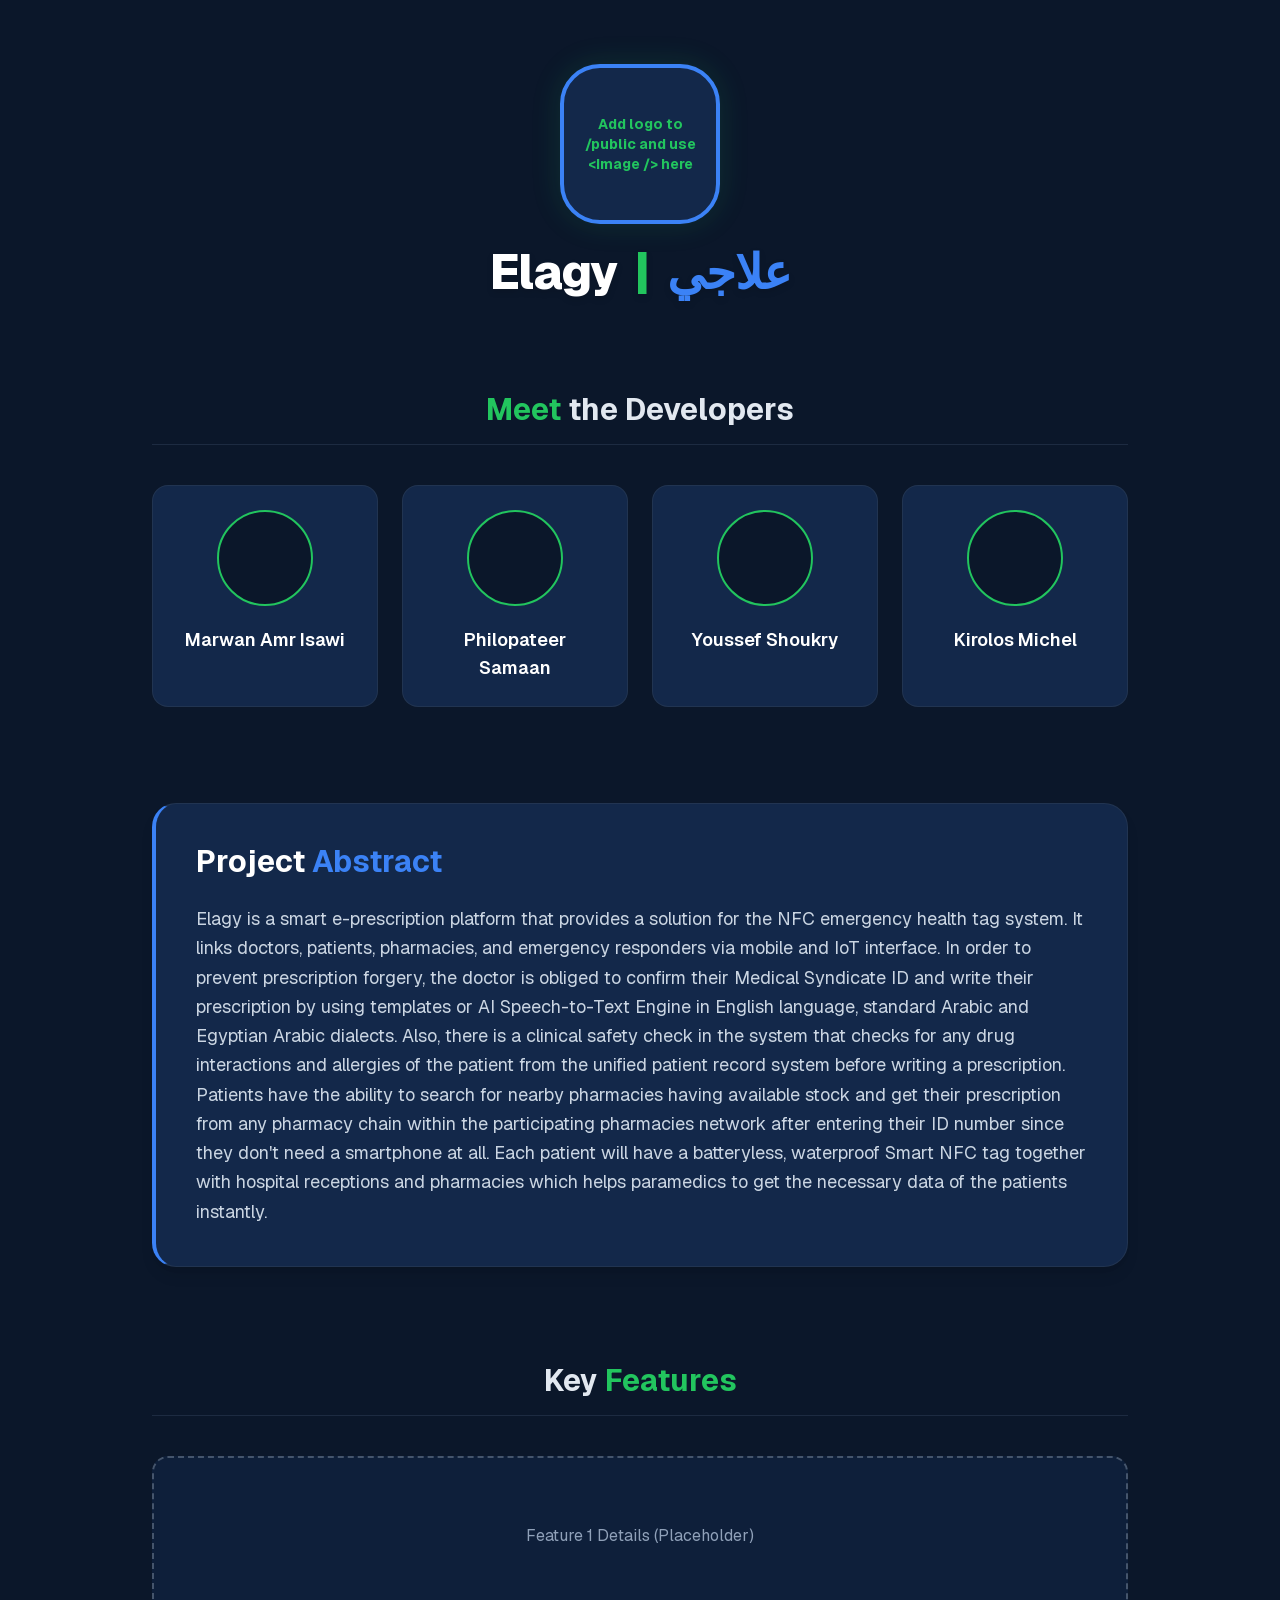
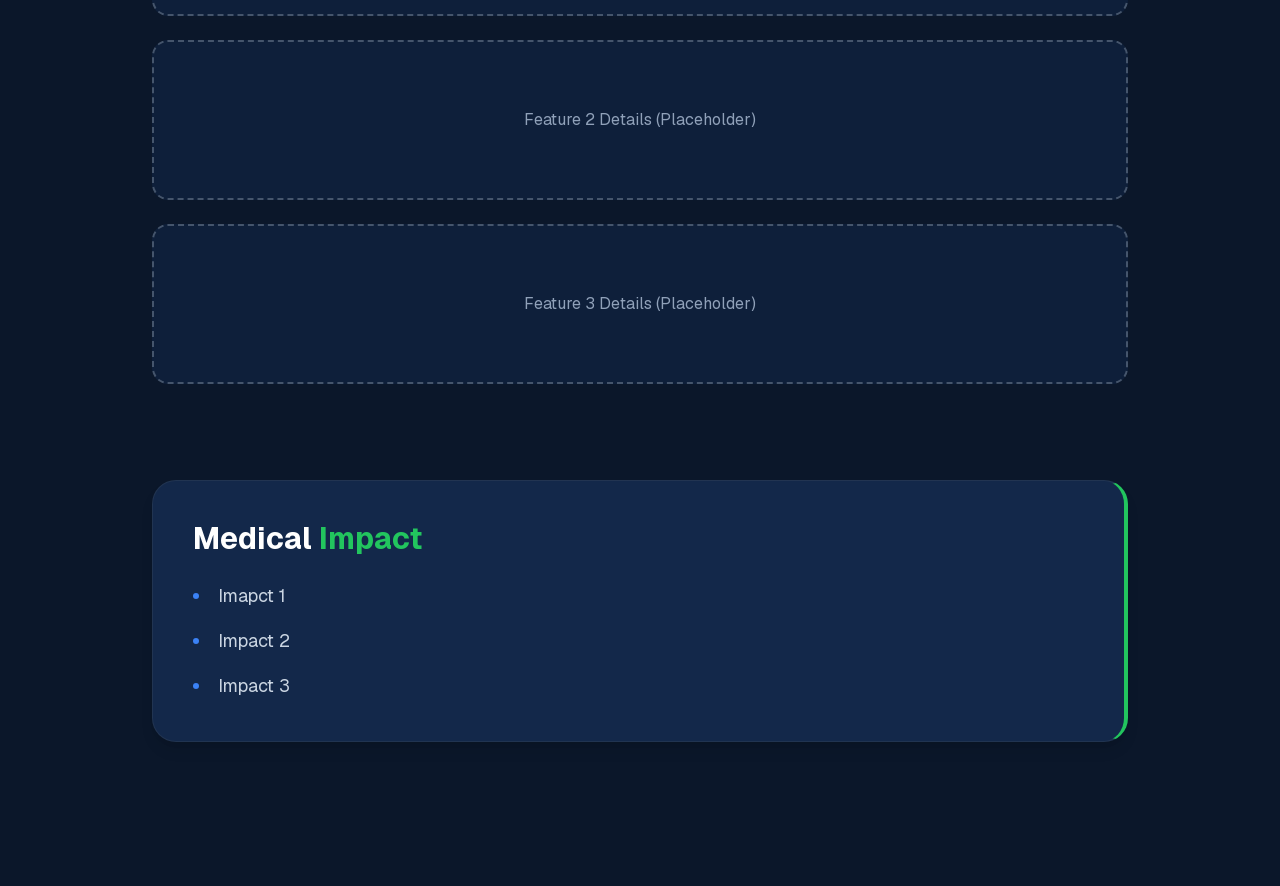
<file: index.html>
<!DOCTYPE html><html lang="en" class="T19VSG_variable _8Li5zG_variable h-full antialiased"><head><meta charSet="utf-8"/><meta name="viewport" content="width=device-width, initial-scale=1"/><link rel="preload" href="/_next/static/media/07a39a8a4660cc7c-s.p.0r6juujl39pe6.woff2" as="font" crossorigin="" type="font/woff2"/><link rel="preload" href="/_next/static/media/605ce01b664af129-s.p.0wgildi0cnwt9.woff2" as="font" crossorigin="" type="font/woff2"/><link rel="stylesheet" href="/_next/static/chunks/00hg7iv8ultl4.css" data-precedence="next"/><link rel="preload" as="script" fetchPriority="low" href="/_next/static/chunks/0j1we3cwg31qe.js"/><script src="/_next/static/chunks/1cuyxw6v18rxx.js" async=""></script><script src="/_next/static/chunks/39_j1bdzreq0m.js" async=""></script><script src="/_next/static/chunks/turbopack-2u1d16houkiyo.js" async=""></script><script src="/_next/static/chunks/3qfy96eoyh-ek.js" async=""></script><title>Create Next App</title><meta name="description" content="Generated by create next app"/><link rel="icon" href="/favicon.ico?favicon.117ezoe8m31dk.ico" sizes="48x48" type="image/x-icon"/><meta name="next-size-adjust" content=""/><script src="/_next/static/chunks/0cz1d0mv5g_q7.js" noModule=""></script></head><body class="min-h-full flex flex-col"><div hidden=""><!--$--><!--/$--></div><div class="min-h-screen bg-[#0B172A] text-slate-200 font-sans selection:bg-[#22C55E] selection:text-white pb-20"><main class="max-w-5xl mx-auto px-6 py-16 space-y-24"><section class="flex flex-col items-center text-center space-y-6 animate-fade-in-down"><div class="relative w-40 h-40 rounded-[2.5rem] overflow-hidden border-4 border-[#3B82F6] shadow-[0_0_30px_rgba(34,197,94,0.15)] bg-[#13284A] flex items-center justify-center"><span class="text-[#22C55E] font-bold text-sm text-center px-4">Add logo to /public and use &lt;Image /&gt; here</span></div><h1 class="text-5xl font-extrabold tracking-tight text-white drop-shadow-md">Elagy <span class="text-[#22C55E] mx-2">|</span> <span class="text-[#3B82F6] font-arabic" dir="rtl">علاجي</span></h1></section><section><h2 class="text-3xl font-bold mb-10 text-center border-b border-slate-700/50 pb-4"><span class="text-[#22C55E]">Meet</span> the Developers</h2><div class="grid grid-cols-1 sm:grid-cols-2 md:grid-cols-4 gap-6"><div class="bg-[#13284A] p-6 rounded-2xl flex flex-col items-center border border-slate-700/50 hover:border-[#3B82F6] hover:shadow-[0_0_15px_rgba(59,130,246,0.2)] transition-all duration-300"><div class="w-24 h-24 rounded-full bg-[#0B172A] mb-5 border-2 border-[#22C55E]"></div><h3 class="font-semibold text-center text-white text-lg">Marwan Amr Isawi</h3></div><div class="bg-[#13284A] p-6 rounded-2xl flex flex-col items-center border border-slate-700/50 hover:border-[#3B82F6] hover:shadow-[0_0_15px_rgba(59,130,246,0.2)] transition-all duration-300"><div class="w-24 h-24 rounded-full bg-[#0B172A] mb-5 border-2 border-[#22C55E]"></div><h3 class="font-semibold text-center text-white text-lg">Philopateer Samaan</h3></div><div class="bg-[#13284A] p-6 rounded-2xl flex flex-col items-center border border-slate-700/50 hover:border-[#3B82F6] hover:shadow-[0_0_15px_rgba(59,130,246,0.2)] transition-all duration-300"><div class="w-24 h-24 rounded-full bg-[#0B172A] mb-5 border-2 border-[#22C55E]"></div><h3 class="font-semibold text-center text-white text-lg">Youssef Shoukry</h3></div><div class="bg-[#13284A] p-6 rounded-2xl flex flex-col items-center border border-slate-700/50 hover:border-[#3B82F6] hover:shadow-[0_0_15px_rgba(59,130,246,0.2)] transition-all duration-300"><div class="w-24 h-24 rounded-full bg-[#0B172A] mb-5 border-2 border-[#22C55E]"></div><h3 class="font-semibold text-center text-white text-lg">Kirolos Michel</h3></div></div></section><section class="bg-[#13284A] p-8 md:p-10 rounded-3xl border border-slate-700/50 border-l-4 border-l-[#3B82F6] shadow-lg"><h2 class="text-3xl font-bold mb-6 text-white">Project <span class="text-[#3B82F6]">Abstract</span></h2><p class="text-lg leading-relaxed text-slate-300">Elagy is a smart e-prescription platform that provides a solution for the NFC emergency health tag system. It links doctors, patients, pharmacies, and emergency responders via mobile and IoT interface. In order to prevent prescription forgery, the doctor is obliged to confirm their Medical Syndicate ID and write their prescription by using templates or AI Speech-to-Text Engine in English language, standard Arabic and Egyptian Arabic dialects. Also, there is a clinical safety check in the system that checks for any drug interactions and allergies of the patient from the unified patient record system before writing a prescription. Patients have the ability to search for nearby pharmacies having available stock and get their prescription from any pharmacy chain within the participating pharmacies network after entering their ID number since they don&#x27;t need a smartphone at all. Each patient will have a batteryless, waterproof Smart NFC tag together with hospital receptions and pharmacies which helps paramedics to get the necessary data of the patients instantly.</p></section><section><h2 class="text-3xl font-bold mb-10 text-center border-b border-slate-700/50 pb-4">Key <span class="text-[#22C55E]">Features</span></h2><div class="flex flex-col gap-6"><div class="w-full bg-[#13284A]/50 min-h-40 p-6 rounded-2xl border-2 border-dashed border-slate-600 flex items-center justify-center text-slate-400 hover:border-[#22C55E] transition-colors duration-300">Feature <!-- -->1<!-- --> Details (Placeholder)</div><div class="w-full bg-[#13284A]/50 min-h-40 p-6 rounded-2xl border-2 border-dashed border-slate-600 flex items-center justify-center text-slate-400 hover:border-[#22C55E] transition-colors duration-300">Feature <!-- -->2<!-- --> Details (Placeholder)</div><div class="w-full bg-[#13284A]/50 min-h-40 p-6 rounded-2xl border-2 border-dashed border-slate-600 flex items-center justify-center text-slate-400 hover:border-[#22C55E] transition-colors duration-300">Feature <!-- -->3<!-- --> Details (Placeholder)</div></div></section><section class="bg-[#13284A] p-8 md:p-10 rounded-3xl border border-slate-700/50 border-r-4 border-r-[#22C55E] shadow-lg"><h2 class="text-3xl font-bold mb-6 text-white">Medical <span class="text-[#22C55E]">Impact</span></h2><ul class="text-lg leading-relaxed text-slate-300 space-y-4 list-disc list-inside marker:text-[#3B82F6]"><li>Imapct 1</li><li>Impact 2</li><li>Impact 3</li></ul></section></main></div><!--$--><!--/$--><script id="_R_">(globalThis["TURBOPACK"] || (globalThis["TURBOPACK"] = [])).push({"otherChunks":["static/chunks/0j1we3cwg31qe.js","static/chunks/1cuyxw6v18rxx.js","static/chunks/39_j1bdzreq0m.js"],"runtimeModuleIds":[94553]});</script><script src="/_next/static/chunks/0j1we3cwg31qe.js" async=""></script><script>(self.__next_f=self.__next_f||[]).push([0])</script><script>self.__next_f.push([1,"1:\"$Sreact.fragment\"\n2:\"/_next/static/chunks/3qfy96eoyh-ek.js\"\n3:I[39756,[\"$2\"],\"default\"]\n4:I[37457,[\"$2\"],\"default\"]\nd:\"ViewportBoundary\"\ne:I[97367,[\"$2\"],\"$d\"]\n10:\"MetadataBoundary\"\n11:I[97367,[\"$2\"],\"$10\"]\n12:\"$Sreact.suspense\"\n14:I[68027,[\"$2\"],\"default\",1]\n:HL[\"/_next/static/chunks/00hg7iv8ultl4.css\",\"style\"]\n:HL[\"/_next/static/media/07a39a8a4660cc7c-s.p.0r6juujl39pe6.woff2\",\"font\",{\"crossOrigin\":\"\",\"type\":\"font/woff2\"}]\n:HL[\"/_next/static/media/605ce01b664af129-s.p.0wgildi0cnwt9.woff2\",\"font\",{\"crossOrigin\":\"\",\"type\":\"font/woff2\"}]\n5:[[\"children\",{\"s\":\"__PAGE__\",\"h\":512,\"d\":{\"r\":[\"$\",\"$1\",\"c\",{\"children\":[[\"$\",\"div\",null,{\"className\":\"min-h-screen bg-[#0B172A] text-slate-200 font-sans selection:bg-[#22C55E] selection:text-white pb-20\",\"children\":[\"$\",\"main\",null,{\"className\":\"max-w-5xl mx-auto px-6 py-16 space-y-24\",\"children\":[[\"$\",\"section\",null,{\"className\":\"flex flex-col items-center text-center space-y-6 animate-fade-in-down\",\"children\":[[\"$\",\"div\",null,{\"className\":\"relative w-40 h-40 rounded-[2.5rem] overflow-hidden border-4 border-[#3B82F6] shadow-[0_0_30px_rgba(34,197,94,0.15)] bg-[#13284A] flex items-center justify-center\",\"children\":[\"$\",\"span\",null,{\"className\":\"text-[#22C55E] font-bold text-sm text-center px-4\",\"children\":\"Add logo to /public and use \u003cImage /\u003e here\"}]}],[\"$\",\"h1\",null,{\"className\":\"text-5xl font-extrabold tracking-tight text-white drop-shadow-md\",\"children\":[\"Elagy \",[\"$\",\"span\",null,{\"className\":\"text-[#22C55E] mx-2\",\"children\":\"|\"}],\" \",[\"$\",\"span\",null,{\"className\":\"text-[#3B82F6] font-arabic\",\"dir\":\"rtl\",\"children\":\"علاجي\"}]]}]]}],[\"$\",\"section\",null,{\"children\":[[\"$\",\"h2\",null,{\"className\":\"text-3xl font-bold mb-10 text-center border-b border-slate-700/50 pb-4\",\"children\":[[\"$\",\"span\",null,{\"className\":\"text-[#22C55E]\",\"children\":\"Meet\"}],\" the Developers\"]}],[\"$\",\"div\",null,{\"className\":\"grid grid-cols-1 sm:grid-cols-2 md:grid-cols-4 gap-6\",\"children\":[[\"$\",\"div\",\"Marwan Amr Isawi\",{\"className\":\"bg-[#13284A] p-6 rounded-2xl flex flex-col items-center border border-slate-700/50 hover:border-[#3B82F6] hover:shadow-[0_0_15px_rgba(59,130,246,0.2)] transition-all duration-300\",\"children\":[[\"$\",\"div\",null,{\"className\":\"w-24 h-24 rounded-full bg-[#0B172A] mb-5 border-2 border-[#22C55E]\"}],[\"$\",\"h3\",null,{\"className\":\"font-semibold text-center text-white text-lg\",\"children\":\"Marwan Amr Isawi\"}]]}],[\"$\",\"div\",\"Philopateer Samaan\",{\"className\":\"bg-[#13284A] p-6 rounded-2xl flex flex-col items-center border border-slate-700/50 hover:border-[#3B82F6] hover:shadow-[0_0_15px_rgba(59,130,246,0.2)] transition-all duration-300\",\"children\":[[\"$\",\"div\",null,{\"className\":\"w-24 h-24 rounded-full bg-[#0B172A] mb-5 border-2 border-[#22C55E]\"}],[\"$\",\"h3\",null,{\"className\":\"font-semibold text-center text-white text-lg\",\"children\":\"Philopateer Samaan\"}]]}],[\"$\",\"div\",\"Youssef Shoukry\",{\"className\":\"bg-[#13284A] p-6 rounded-2xl flex flex-col items-center border border-slate-700/50 hover:border-[#3B82F6] hover:shadow-[0_0_15px_rgba(59,130,246,0.2)] transition-all duration-300\",\"children\":[\"$L6\",\"$L7\"]}],\"$L8\"]}]]}],\"$L9\",\"$La\",\"$Lb\"]}]}],null,\"$Lc\"]}],\"p\":false,\"v\":null}}]]\n0:{\"P\":null,\"c\":[\"\",\"\"],\"q\":\"\",\"i\":false,\"t\":{\"t\":{\"s\":\"\",\"h\":528,\"d\":{\"r\":[\"$\",\"$1\",\"c\",{\"children\":[[[\"$\",\"link\",\"0\",{\"rel\":\"stylesheet\",\"href\":\"/_next/static/chunks/00hg7iv8ultl4.css\",\"precedence\":\"next\",\"crossOrigin\":\"$undefined\",\"nonce\":\"$undefined\"}],[\"$\",\"script\",\"script-0\",{\"src\":\"/_next/static/chunks/3qfy96eoyh-ek.js\",\"async\":true,\"nonce\":\"$undefined\"}]],[\"$\",\"html\",null,{\"lang\":\"en\",\"className\":\"T19VSG_variable _8Li5zG_variable h-full antialiased\",\"children\":[\"$\",\"body\",null,{\"className\":\"min-h-full flex flex-col\",\"children\":[\"$\",\"$L3\",null,{\"parallelRouterKey\":\"children\",\"error\":\"$undefined\",\"errorStyles\":\"$undefined\",\"errorScripts\":\"$undefined\",\"template\":[\"$\",\"$L4\",null,{}],\"templateStyles\":\"$undefined\",\"templateScripts\":\"$undefined\",\"notFound\":[[[\"$\",\"title\",null,{\"children\":\"404: This page could not be found.\"}],[\"$\",\"div\",null,{\"style\":{\"fontFamily\":\"system-ui,\\\"Segoe UI\\\",Roboto,Helvetica,Arial,sans-serif,\\\"Apple Color Emoji\\\",\\\"Segoe UI Emoji\\\"\",\"height\":\"100vh\",\"textAlign\":\"center\",\"display\":\"flex\",\"flexDirection\":\"column\",\"alignItems\":\"center\",\"justifyContent\":\"center\"},\"children\":[\"$\",\"div\",null,{\"children\":[[\"$\",\"style\",null,{\"dangerouslySetInnerHTML\":{\"__html\":\"body{color:#000;background:#fff;margin:0}.next-error-h1{border-right:1px solid rgba(0,0,0,.3)}@media (prefers-color-scheme:dark){body{color:#fff;background:#000}.next-error-h1{border-right:1px solid rgba(255,255,255,.3)}}\"}}],[\"$\",\"h1\",null,{\"className\":\"next-error-h1\",\"style\":{\"display\":\"inline-block\",\"margin\":\"0 20px 0 0\",\"padding\":\"0 23px 0 0\",\"fontSize\":24,\"fontWeight\":500,\"verticalAlign\":\"top\",\"lineHeight\":\"49px\"},\"children\":404}],[\"$\",\"div\",null,{\"style\":{\"display\":\"inline-block\"},\"children\":[\"$\",\"h2\",null,{\"style\":{\"fontSize\":14,\"fontWeight\":400,\"lineHeight\":\"49px\",\"margin\":0},\"children\":\"This page could not be found.\"}]}]]}]}]],[]],\"forbidden\":\"$undefined\",\"unauthorized\":\"$undefined\"}]}]}]]}],\"p\":false,\"v\":null},\"c\":\"$Q5\"},\"h\":{\"r\":[\"$\",\"$1\",\"h\",{\"children\":[null,[\"$\",\"$Le\",null,{\"children\":\"$Lf\"}],[\"$\",\"$L11\",null,{\"children\":[[\"$\",\"div\",null,{\"hidden\":true,\"children\":[\"$\",\"$12\",null,{\"name\":\"Next.Metadata\",\"children\":\"$L13\"}]}],null]}],[\"$\",\"meta\",null,{\"name\":\"next-size-adjust\",\"content\":\"\"}]]}],\"p\":false,\"v\":null}},\"m\":\"$undefined\",\"G\":[\"$14\",[[\"$\",\"link\",\"0\",{\"rel\":\"stylesheet\",\"href\":\"/_next/static/chunks/00hg7iv8ultl4.css\",\"precedence\":\"next\",\"crossOrigin\":\"$undefined\",\"nonce\":\"$undefined\"}]]],\"S\":true,\"r\":\"$undefined\",\"s\":\"$undefined\",\"a\":\"$undefined\",\"l\":\"$undefined\",\"p\":\"$undefined\",\"d\":\"$undefined\",\"b\":\"c04v2Za9uoxqkuXDHt5mf\"}\n16:I[97367,[\"$2\"],\"OutletBoundary\"]\n6:[\"$\",\"div\",null,{\"className\":\"w-24 h-24 rounded-full bg-[#0B172A] mb-5 border-2 border-[#22C55E]\"}]\n7:[\"$\",\"h3\",null,{\"className\":\"font-semibold text-center text-white text-lg\",\"children\":\"Youssef Shoukry\"}]\n8:[\"$\",\"div\",\"Kirolos Michel\",{\"className\":\"bg-[#13284A] p-6 rounded-2xl flex flex-col items-center border border-slate-700/50 hover:border-[#3B82F6] hover:shadow-[0_0_15px_rgba(59,130,246,0.2)] transition-all duration-300\",\"children\":[[\"$\",\"div\",null,{\"className\":\"w-24 h-24 rounded-full bg-[#0B172A] mb-5 border-2 border-[#22C55E]\"}],[\"$\",\"h3\",null,{\"className\":\"font-semibold text-center text-white text-lg\",\"children\":\"Kirolos Michel\"}]]}]\n15:T432,Elagy is a smart e-prescription platform that provides a solution for the NFC emergency health tag system. It links doctors, patients, pharmacies, and emergency responders via mobile and IoT interface. In order to prevent prescription forgery, the doctor is obliged to confirm their Medical Syndicate ID and write their prescription by using templates or AI Speech-to-Text Engine in English language, standard Arabic and Egyptian Arabic dialects. Also, there is a clinical safety check in the system that checks for any drug interactions and allergies of the patient from the unified patient record system before writing a prescription. Patients have the ability to search for nearby pharmacies having available stock and get their prescription from any pharmacy chain within the participating pharmacies network after entering their ID number since they don't need a smartphone at all. Each patient will have a batteryless, waterproof Smart NFC tag together with hospital receptions and pharmacies which helps paramedics to get the necessary data of the patients instantly.9:[\"$\",\"section\",null,{\"className\":\"bg-[#13284A] p-8 md:p-10 rounded-3xl border border-slate-700/50 border-l-4 border-l-[#3B82F6] shadow-lg\",\"children\":[[\"$\",\"h2\",null,{\"className\":\"text-3xl font-bold mb-6 text-white\",\"children\":[\"Project \",[\"$\",\"span\",null,{\"className\":\"text-[#3B82F6]\",\"children\":\"Abstract\"}]]}],[\"$\",\"p\",null,{\"className\":\"text-lg leading-relaxed text-slate-300\",\"children\":\"$15\"}]]}]\na:[\"$\",\"section\",null,{\"children\":[[\"$\",\"h2\",null,{\"className\":\"text-3xl font-bold mb-10 text-center border-b border-slate-700/50 pb-4\",\"children\":[\"Key \",[\"$\",\"span\",null,{\"className\":\"text-[#22C55E]\",\"children\":\"Features\"}]]}],[\"$\",\"div\",null,{\"className\":\"flex flex-col gap-6\",\"children\":[[\"$\",\"div\",\"1\",{\"className\":\"w-full bg-[#13284A]/50 min-h-40 p-6 rounded-2xl border-2 border-dashed border-slate-600 flex items-center justify-center text-slate-400 hover:border-[#22C55E] transition-colors duration-300\",\"children\":[\"Feature \",1,\" Details (Placeholder)\"]}],[\"$\",\"div\",\"2\",{\"className\":\"w-full bg-[#13284A]/50 min-h-40 p-6 rounded-2xl border-2 border-dashed border-slate-600 flex items-center justify-center text-slate-400 hover:border-[#22C55E] transition-colors duration-300\",\"children\":[\"Feature \",2,\" Details (Placeholder)\"]}],[\"$\",\"div\",\"3\",{\"className\":\"w-full bg-[#13284A]/50 min-h-40 p-6 rounded-2xl border-2 border-dashed border-slate-600 flex items-center justify-center text-slate-400 hover:border-[#22C55E] transition-colors duration-300\",\"children\":[\"Feature \",3,\" Details (Placeholder)\"]}]]}]]}]\nb:[\"$\",\"section\",null,{\"className\":\"bg-[#13284A] p-8 md:p-10 rounded-3xl border border-slate-700/50 border-r-4 border-r-[#22C55E] shadow-lg\",\"children\":[[\"$\",\"h2\",null,{\"className\":\"text-3xl font-bold mb-6 text-white\",\"children\":[\"Medical \",[\"$\",\"span\",null,{\"className\":\"text-[#22C55E]\",\"children\":\"Impact\"}]]}],[\"$\",\"ul\",null,{\"className\":\"text-lg leading-relaxed text-slate-300 space-y-4 list-disc list-inside marker:text-[#3B82F6]\",\"children\":[[\"$\",\"li\",null,{\"children\":\"Imapct 1\"}],[\"$\",\"li\",null,{\"children\":\"Impact 2\"}],[\"$\",\"li\",null,{\"children\":\"Impact 3\"}]]}]]}]\nc:[\"$\",\"$L16\",null,{\"children\":[\"$\",\"$12\",null,{\"name\":\"Next.MetadataOutlet\",\"children\":\"$@17\"}]}]\nf:[[\"$\",\"meta\",\"0\",{\"charSet\":\"utf-8\"}],[\"$\",\"meta\",\"1\",{\"name\":\"viewport\",\"content\":\"width=device-width, initial-scale=1\"}]]\n18:I[27201,[\"$2\"],\"IconMark\"]\n13:[[\"$\",\"title\",\"0\",{\"children\":\"Create Next App\"}],[\"$\",\"meta\",\"1\",{\"name\":\"description\",\"content\":\"Generated by create next app\"}],[\"$\",\"link\",\"2\",{\"rel\":\"icon\",\"href\":\"/favicon.ico?favicon.117ezoe8m31dk.ico\",\"sizes\":\"48x48\",\"type\":\"image/x-icon\"}],[\"$\",\"$L18\",\"3\",{}]]\n17:null\n"])</script></body></html>
</file>
<file: _next/static/chunks/00hg7iv8ultl4.css>
@font-face{font-family:Geist;font-style:normal;font-weight:100 900;font-display:swap;src:url(../media/4f6667dd39116621-s.3p2_lha1f2xer.woff2)format("woff2");unicode-range:U+460-52F,U+1C80-1C8A,U+20B4,U+2DE0-2DFF,U+A640-A69F,U+FE2E-FE2F}@font-face{font-family:Geist;font-style:normal;font-weight:100 900;font-display:swap;src:url(../media/07935285219a259d-s.1qq4vpdcun5oj.woff2)format("woff2");unicode-range:U+301,U+400-45F,U+490-491,U+4B0-4B1,U+2116}@font-face{font-family:Geist;font-style:normal;font-weight:100 900;font-display:swap;src:url(../media/f58031ded4338640-s.390ncx5urfkfu.woff2)format("woff2");unicode-range:U+102-103,U+110-111,U+128-129,U+168-169,U+1A0-1A1,U+1AF-1B0,U+300-301,U+303-304,U+308-309,U+323,U+329,U+1EA0-1EF9,U+20AB}@font-face{font-family:Geist;font-style:normal;font-weight:100 900;font-display:swap;src:url(../media/77814b00d5ca94a4-s.21jp631_3pja2.woff2)format("woff2");unicode-range:U+100-2BA,U+2BD-2C5,U+2C7-2CC,U+2CE-2D7,U+2DD-2FF,U+304,U+308,U+329,U+1D00-1DBF,U+1E00-1E9F,U+1EF2-1EFF,U+2020,U+20A0-20AB,U+20AD-20C4,U+2113,U+2C60-2C7F,U+A720-A7FF}@font-face{font-family:Geist;font-style:normal;font-weight:100 900;font-display:swap;src:url(../media/605ce01b664af129-s.p.0wgildi0cnwt9.woff2)format("woff2");unicode-range:U+??,U+131,U+152-153,U+2BB-2BC,U+2C6,U+2DA,U+2DC,U+304,U+308,U+329,U+2000-206F,U+20AC,U+2122,U+2191,U+2193,U+2212,U+2215,U+FEFF,U+FFFD}@font-face{font-family:Geist Fallback;src:local(Arial);ascent-override:95.94%;descent-override:28.16%;line-gap-override:0.0%;size-adjust:104.76%}.T19VSG_className{font-family:Geist,Geist Fallback;font-style:normal}.T19VSG_variable{--font-geist-sans:"Geist", "Geist Fallback"}
@font-face{font-family:Geist Mono;font-style:normal;font-weight:100 900;font-display:swap;src:url(../media/b0c6b664fd57c2c6-s.31988l_ccedte.woff2)format("woff2");unicode-range:U+460-52F,U+1C80-1C8A,U+20B4,U+2DE0-2DFF,U+A640-A69F,U+FE2E-FE2F}@font-face{font-family:Geist Mono;font-style:normal;font-weight:100 900;font-display:swap;src:url(../media/6e342921ee4dcd9d-s.2tuy5pz7dlieh.woff2)format("woff2");unicode-range:U+301,U+400-45F,U+490-491,U+4B0-4B1,U+2116}@font-face{font-family:Geist Mono;font-style:normal;font-weight:100 900;font-display:swap;src:url(../media/2bb852295097cd96-s.2dbetqa9o8jxf.woff2)format("woff2");unicode-range:U+2000-2001,U+2004-2008,U+200A,U+23B8-23BD,U+2500-259F}@font-face{font-family:Geist Mono;font-style:normal;font-weight:100 900;font-display:swap;src:url(../media/9eb5a876700c0028-s.1uyisp29ctx0d.woff2)format("woff2");unicode-range:U+102-103,U+110-111,U+128-129,U+168-169,U+1A0-1A1,U+1AF-1B0,U+300-301,U+303-304,U+308-309,U+323,U+329,U+1EA0-1EF9,U+20AB}@font-face{font-family:Geist Mono;font-style:normal;font-weight:100 900;font-display:swap;src:url(../media/2a04751c893bf294-s.1rgnod-3esatf.woff2)format("woff2");unicode-range:U+100-2BA,U+2BD-2C5,U+2C7-2CC,U+2CE-2D7,U+2DD-2FF,U+304,U+308,U+329,U+1D00-1DBF,U+1E00-1E9F,U+1EF2-1EFF,U+2020,U+20A0-20AB,U+20AD-20C4,U+2113,U+2C60-2C7F,U+A720-A7FF}@font-face{font-family:Geist Mono;font-style:normal;font-weight:100 900;font-display:swap;src:url(../media/07a39a8a4660cc7c-s.p.0r6juujl39pe6.woff2)format("woff2");unicode-range:U+??,U+131,U+152-153,U+2BB-2BC,U+2C6,U+2DA,U+2DC,U+304,U+308,U+329,U+2000-206F,U+20AC,U+2122,U+2191,U+2193,U+2212,U+2215,U+FEFF,U+FFFD}@font-face{font-family:Geist Mono Fallback;src:local(Arial);ascent-override:74.67%;descent-override:21.92%;line-gap-override:0.0%;size-adjust:134.59%}._8Li5zG_className{font-family:Geist Mono,Geist Mono Fallback;font-style:normal}._8Li5zG_variable{--font-geist-mono:"Geist Mono", "Geist Mono Fallback"}
@layer properties{@supports (((-webkit-hyphens:none)) and (not (margin-trim:inline))) or ((-moz-orient:inline) and (not (color:rgb(from red r g b)))){*,:before,:after,::backdrop{--tw-space-y-reverse:0;--tw-border-style:solid;--tw-leading:initial;--tw-font-weight:initial;--tw-tracking:initial;--tw-shadow:0 0 #0000;--tw-shadow-color:initial;--tw-shadow-alpha:100%;--tw-inset-shadow:0 0 #0000;--tw-inset-shadow-color:initial;--tw-inset-shadow-alpha:100%;--tw-ring-color:initial;--tw-ring-shadow:0 0 #0000;--tw-inset-ring-color:initial;--tw-inset-ring-shadow:0 0 #0000;--tw-ring-inset:initial;--tw-ring-offset-width:0px;--tw-ring-offset-color:#fff;--tw-ring-offset-shadow:0 0 #0000;--tw-blur:initial;--tw-brightness:initial;--tw-contrast:initial;--tw-grayscale:initial;--tw-hue-rotate:initial;--tw-invert:initial;--tw-opacity:initial;--tw-saturate:initial;--tw-sepia:initial;--tw-drop-shadow:initial;--tw-drop-shadow-color:initial;--tw-drop-shadow-alpha:100%;--tw-drop-shadow-size:initial;--tw-duration:initial}}}@layer theme{:root,:host{--color-slate-200:#e2e8f0;--color-slate-300:#cad5e2;--color-slate-400:#90a1b9;--color-slate-600:#45556c;--color-slate-700:#314158;--color-white:#fff;--spacing:.25rem;--container-5xl:64rem;--text-sm:.875rem;--text-sm--line-height:calc(1.25 / .875);--text-lg:1.125rem;--text-lg--line-height:calc(1.75 / 1.125);--text-3xl:1.875rem;--text-3xl--line-height:calc(2.25 / 1.875);--text-5xl:3rem;--text-5xl--line-height:1;--font-weight-semibold:600;--font-weight-bold:700;--font-weight-extrabold:800;--tracking-tight:-.025em;--leading-relaxed:1.625;--radius-2xl:1rem;--radius-3xl:1.5rem;--drop-shadow-md:0 3px 3px #0000001f;--default-transition-duration:.15s;--default-transition-timing-function:cubic-bezier(.4, 0, .2, 1);--default-font-family:var(--font-geist-sans);--default-mono-font-family:var(--font-geist-mono)}@supports (color:lab(0% 0 0)){:root,:host{--color-slate-200:lab(91.7353% -.998765 -4.76968);--color-slate-300:lab(84.7652% -1.94535 -7.93337);--color-slate-400:lab(65.5349% -2.25151 -14.5072);--color-slate-600:lab(35.5623% -1.74978 -15.4316);--color-slate-700:lab(26.9569% -1.47018 -15.6993)}}}@layer base{*,:after,:before,::backdrop{box-sizing:border-box;border:0 solid;margin:0;padding:0}::file-selector-button{box-sizing:border-box;border:0 solid;margin:0;padding:0}html,:host{-webkit-text-size-adjust:100%;tab-size:4;line-height:1.5;font-family:var(--default-font-family,-apple-system, BlinkMacSystemFont, "Segoe UI", Roboto, "Helvetica Neue", "Noto Sans", Arial, sans-serif, "Apple Color Emoji", "Segoe UI Emoji", "Segoe UI Symbol", "Noto Color Emoji");font-feature-settings:var(--default-font-feature-settings,normal);font-variation-settings:var(--default-font-variation-settings,normal);-webkit-tap-highlight-color:transparent}hr{height:0;color:inherit;border-top-width:1px}abbr:where([title]){-webkit-text-decoration:underline dotted;text-decoration:underline dotted}h1,h2,h3,h4,h5,h6{font-size:inherit;font-weight:inherit}a{color:inherit;-webkit-text-decoration:inherit;-webkit-text-decoration:inherit;-webkit-text-decoration:inherit;-webkit-text-decoration:inherit;text-decoration:inherit}b,strong{font-weight:bolder}code,kbd,samp,pre{font-family:var(--default-mono-font-family,ui-monospace, SFMono-Regular, Menlo, Monaco, Consolas, "Liberation Mono", "Courier New", monospace);font-feature-settings:var(--default-mono-font-feature-settings,normal);font-variation-settings:var(--default-mono-font-variation-settings,normal);font-size:1em}small{font-size:80%}sub,sup{vertical-align:baseline;font-size:75%;line-height:0;position:relative}sub{bottom:-.25em}sup{top:-.5em}table{text-indent:0;border-color:inherit;border-collapse:collapse}:-moz-focusring:where(:not(iframe)){outline:auto}progress{vertical-align:baseline}summary{display:list-item}ol,ul,menu{list-style:none}img,svg,video,canvas,audio,iframe,embed,object{vertical-align:middle;display:block}img,video{max-width:100%;height:auto}button,input,select,optgroup,textarea{font:inherit;font-feature-settings:inherit;font-variation-settings:inherit;letter-spacing:inherit;color:inherit;opacity:1;background-color:#0000;border-radius:0}::file-selector-button{font:inherit;font-feature-settings:inherit;font-variation-settings:inherit;letter-spacing:inherit;color:inherit;opacity:1;background-color:#0000;border-radius:0}:where(select:is([multiple],[size])) optgroup{font-weight:bolder}:where(select:is([multiple],[size])) optgroup option{padding-inline-start:20px}::file-selector-button{margin-inline-end:4px}::placeholder{opacity:1}@supports (not ((-webkit-appearance:-apple-pay-button))) or (contain-intrinsic-size:1px){::placeholder{color:currentColor}@supports (color:color-mix(in lab, red, red)){::placeholder{color:color-mix(in oklab, currentcolor 50%, transparent)}}}textarea{resize:vertical}::-webkit-search-decoration{-webkit-appearance:none}::-webkit-date-and-time-value{min-height:1lh;text-align:inherit}::-webkit-datetime-edit{display:inline-flex}::-webkit-datetime-edit-fields-wrapper{padding:0}::-webkit-datetime-edit{padding-block:0}::-webkit-datetime-edit-year-field{padding-block:0}::-webkit-datetime-edit-month-field{padding-block:0}::-webkit-datetime-edit-day-field{padding-block:0}::-webkit-datetime-edit-hour-field{padding-block:0}::-webkit-datetime-edit-minute-field{padding-block:0}::-webkit-datetime-edit-second-field{padding-block:0}::-webkit-datetime-edit-millisecond-field{padding-block:0}::-webkit-datetime-edit-meridiem-field{padding-block:0}::-webkit-calendar-picker-indicator{line-height:1}:-moz-ui-invalid{box-shadow:none}button,input:where([type=button],[type=reset],[type=submit]){appearance:button}::file-selector-button{appearance:button}::-webkit-inner-spin-button{height:auto}::-webkit-outer-spin-button{height:auto}[hidden]:where(:not([hidden=until-found])){display:none!important}}@layer components;@layer utilities{.visible{visibility:visible}.relative{position:relative}.mx-2{margin-inline:calc(var(--spacing) * 2)}.mx-auto{margin-inline:auto}.mb-5{margin-bottom:calc(var(--spacing) * 5)}.mb-6{margin-bottom:calc(var(--spacing) * 6)}.mb-10{margin-bottom:calc(var(--spacing) * 10)}.block{display:block}.flex{display:flex}.grid{display:grid}.h-24{height:calc(var(--spacing) * 24)}.h-40{height:calc(var(--spacing) * 40)}.h-full{height:100%}.min-h-40{min-height:calc(var(--spacing) * 40)}.min-h-full{min-height:100%}.min-h-screen{min-height:100vh}.w-24{width:calc(var(--spacing) * 24)}.w-40{width:calc(var(--spacing) * 40)}.w-full{width:100%}.max-w-5xl{max-width:var(--container-5xl)}.list-inside{list-style-position:inside}.list-disc{list-style-type:disc}.grid-cols-1{grid-template-columns:repeat(1,minmax(0,1fr))}.flex-col{flex-direction:column}.items-center{align-items:center}.justify-center{justify-content:center}.gap-6{gap:calc(var(--spacing) * 6)}:where(.space-y-4>:not(:last-child)){--tw-space-y-reverse:0;margin-block-start:calc(calc(var(--spacing) * 4) * var(--tw-space-y-reverse));margin-block-end:calc(calc(var(--spacing) * 4) * calc(1 - var(--tw-space-y-reverse)))}:where(.space-y-6>:not(:last-child)){--tw-space-y-reverse:0;margin-block-start:calc(calc(var(--spacing) * 6) * var(--tw-space-y-reverse));margin-block-end:calc(calc(var(--spacing) * 6) * calc(1 - var(--tw-space-y-reverse)))}:where(.space-y-24>:not(:last-child)){--tw-space-y-reverse:0;margin-block-start:calc(calc(var(--spacing) * 24) * var(--tw-space-y-reverse));margin-block-end:calc(calc(var(--spacing) * 24) * calc(1 - var(--tw-space-y-reverse)))}.overflow-hidden{overflow:hidden}.rounded-2xl{border-radius:var(--radius-2xl)}.rounded-3xl{border-radius:var(--radius-3xl)}.rounded-\[2\.5rem\]{border-radius:2.5rem}.rounded-full{border-radius:2147483647px}.border{border-style:var(--tw-border-style);border-width:1px}.border-2{border-style:var(--tw-border-style);border-width:2px}.border-4{border-style:var(--tw-border-style);border-width:4px}.border-r-4{border-right-style:var(--tw-border-style);border-right-width:4px}.border-b{border-bottom-style:var(--tw-border-style);border-bottom-width:1px}.border-l-4{border-left-style:var(--tw-border-style);border-left-width:4px}.border-dashed{--tw-border-style:dashed;border-style:dashed}.border-\[\#3B82F6\]{border-color:#3b82f6}.border-\[\#22C55E\]{border-color:#22c55e}.border-slate-600{border-color:var(--color-slate-600)}.border-slate-700\/50{border-color:#31415880}@supports (color:color-mix(in lab, red, red)){.border-slate-700\/50{border-color:color-mix(in oklab, var(--color-slate-700) 50%, transparent)}}.border-r-\[\#22C55E\]{border-right-color:#22c55e}.border-l-\[\#3B82F6\]{border-left-color:#3b82f6}.bg-\[\#0B172A\]{background-color:#0b172a}.bg-\[\#13284A\]{background-color:#13284a}.bg-\[\#13284A\]\/50{background-color:#13284a80;background-color:lab(15.9076% 1.67321 -24.0903/.5)}.p-6{padding:calc(var(--spacing) * 6)}.p-8{padding:calc(var(--spacing) * 8)}.px-4{padding-inline:calc(var(--spacing) * 4)}.px-6{padding-inline:calc(var(--spacing) * 6)}.py-16{padding-block:calc(var(--spacing) * 16)}.pb-4{padding-bottom:calc(var(--spacing) * 4)}.pb-20{padding-bottom:calc(var(--spacing) * 20)}.text-center{text-align:center}.font-sans{font-family:var(--font-geist-sans)}.text-3xl{font-size:var(--text-3xl);line-height:var(--tw-leading,var(--text-3xl--line-height))}.text-5xl{font-size:var(--text-5xl);line-height:var(--tw-leading,var(--text-5xl--line-height))}.text-lg{font-size:var(--text-lg);line-height:var(--tw-leading,var(--text-lg--line-height))}.text-sm{font-size:var(--text-sm);line-height:var(--tw-leading,var(--text-sm--line-height))}.leading-relaxed{--tw-leading:var(--leading-relaxed);line-height:var(--leading-relaxed)}.font-bold{--tw-font-weight:var(--font-weight-bold);font-weight:var(--font-weight-bold)}.font-extrabold{--tw-font-weight:var(--font-weight-extrabold);font-weight:var(--font-weight-extrabold)}.font-semibold{--tw-font-weight:var(--font-weight-semibold);font-weight:var(--font-weight-semibold)}.tracking-tight{--tw-tracking:var(--tracking-tight);letter-spacing:var(--tracking-tight)}.text-\[\#3B82F6\]{color:#3b82f6}.text-\[\#22C55E\]{color:#22c55e}.text-slate-200{color:var(--color-slate-200)}.text-slate-300{color:var(--color-slate-300)}.text-slate-400{color:var(--color-slate-400)}.text-white{color:var(--color-white)}.antialiased{-webkit-font-smoothing:antialiased;-moz-osx-font-smoothing:grayscale}.shadow-\[0_0_30px_rgba\(34\,197\,94\,0\.15\)\]{--tw-shadow:0 0 30px var(--tw-shadow-color,#22c55e26);box-shadow:var(--tw-inset-shadow), var(--tw-inset-ring-shadow), var(--tw-ring-offset-shadow), var(--tw-ring-shadow), var(--tw-shadow)}.shadow-lg{--tw-shadow:0 10px 15px -3px var(--tw-shadow-color,#0000001a), 0 4px 6px -4px var(--tw-shadow-color,#0000001a);box-shadow:var(--tw-inset-shadow), var(--tw-inset-ring-shadow), var(--tw-ring-offset-shadow), var(--tw-ring-shadow), var(--tw-shadow)}.drop-shadow-md{--tw-drop-shadow-size:drop-shadow(0 3px 3px var(--tw-drop-shadow-color,#0000001f));--tw-drop-shadow:drop-shadow(var(--drop-shadow-md));filter:var(--tw-blur,) var(--tw-brightness,) var(--tw-contrast,) var(--tw-grayscale,) var(--tw-hue-rotate,) var(--tw-invert,) var(--tw-saturate,) var(--tw-sepia,) var(--tw-drop-shadow,)}.transition-all{transition-property:all;transition-timing-function:var(--tw-ease,var(--default-transition-timing-function));transition-duration:var(--tw-duration,var(--default-transition-duration))}.transition-colors{transition-property:color,background-color,border-color,outline-color,text-decoration-color,fill,stroke,--tw-gradient-from,--tw-gradient-via,--tw-gradient-to;transition-timing-function:var(--tw-ease,var(--default-transition-timing-function));transition-duration:var(--tw-duration,var(--default-transition-duration))}.duration-300{--tw-duration:.3s;transition-duration:.3s}.marker\:text-\[\#3B82F6\] ::marker{color:#3b82f6}.marker\:text-\[\#3B82F6\]::marker{color:#3b82f6}.marker\:text-\[\#3B82F6\] ::-webkit-details-marker{color:#3b82f6}.marker\:text-\[\#3B82F6\]::-webkit-details-marker{color:#3b82f6}.selection\:bg-\[\#22C55E\] ::selection,.selection\:bg-\[\#22C55E\]::selection{background-color:#22c55e}.selection\:text-white ::selection,.selection\:text-white::selection{color:var(--color-white)}@media (hover:hover){.hover\:border-\[\#3B82F6\]:hover{border-color:#3b82f6}.hover\:border-\[\#22C55E\]:hover{border-color:#22c55e}.hover\:shadow-\[0_0_15px_rgba\(59\,130\,246\,0\.2\)\]:hover{--tw-shadow:0 0 15px var(--tw-shadow-color,#3b82f633);box-shadow:var(--tw-inset-shadow), var(--tw-inset-ring-shadow), var(--tw-ring-offset-shadow), var(--tw-ring-shadow), var(--tw-shadow)}}@media (min-width:40rem){.sm\:grid-cols-2{grid-template-columns:repeat(2,minmax(0,1fr))}}@media (min-width:48rem){.md\:grid-cols-4{grid-template-columns:repeat(4,minmax(0,1fr))}.md\:p-10{padding:calc(var(--spacing) * 10)}}}:root{--background:#fff;--foreground:#171717}@media (prefers-color-scheme:dark){:root{--background:#0a0a0a;--foreground:#ededed}}body{background:var(--background);color:var(--foreground);font-family:Arial,Helvetica,sans-serif}@property --tw-space-y-reverse{syntax:"*";inherits:false;initial-value:0}@property --tw-border-style{syntax:"*";inherits:false;initial-value:solid}@property --tw-leading{syntax:"*";inherits:false}@property --tw-font-weight{syntax:"*";inherits:false}@property --tw-tracking{syntax:"*";inherits:false}@property --tw-shadow{syntax:"*";inherits:false;initial-value:0 0 #0000}@property --tw-shadow-color{syntax:"*";inherits:false}@property --tw-shadow-alpha{syntax:"<percentage>";inherits:false;initial-value:100%}@property --tw-inset-shadow{syntax:"*";inherits:false;initial-value:0 0 #0000}@property --tw-inset-shadow-color{syntax:"*";inherits:false}@property --tw-inset-shadow-alpha{syntax:"<percentage>";inherits:false;initial-value:100%}@property --tw-ring-color{syntax:"*";inherits:false}@property --tw-ring-shadow{syntax:"*";inherits:false;initial-value:0 0 #0000}@property --tw-inset-ring-color{syntax:"*";inherits:false}@property --tw-inset-ring-shadow{syntax:"*";inherits:false;initial-value:0 0 #0000}@property --tw-ring-inset{syntax:"*";inherits:false}@property --tw-ring-offset-width{syntax:"<length>";inherits:false;initial-value:0}@property --tw-ring-offset-color{syntax:"*";inherits:false;initial-value:#fff}@property --tw-ring-offset-shadow{syntax:"*";inherits:false;initial-value:0 0 #0000}@property --tw-blur{syntax:"*";inherits:false}@property --tw-brightness{syntax:"*";inherits:false}@property --tw-contrast{syntax:"*";inherits:false}@property --tw-grayscale{syntax:"*";inherits:false}@property --tw-hue-rotate{syntax:"*";inherits:false}@property --tw-invert{syntax:"*";inherits:false}@property --tw-opacity{syntax:"*";inherits:false}@property --tw-saturate{syntax:"*";inherits:false}@property --tw-sepia{syntax:"*";inherits:false}@property --tw-drop-shadow{syntax:"*";inherits:false}@property --tw-drop-shadow-color{syntax:"*";inherits:false}@property --tw-drop-shadow-alpha{syntax:"<percentage>";inherits:false;initial-value:100%}@property --tw-drop-shadow-size{syntax:"*";inherits:false}@property --tw-duration{syntax:"*";inherits:false}
</file>
